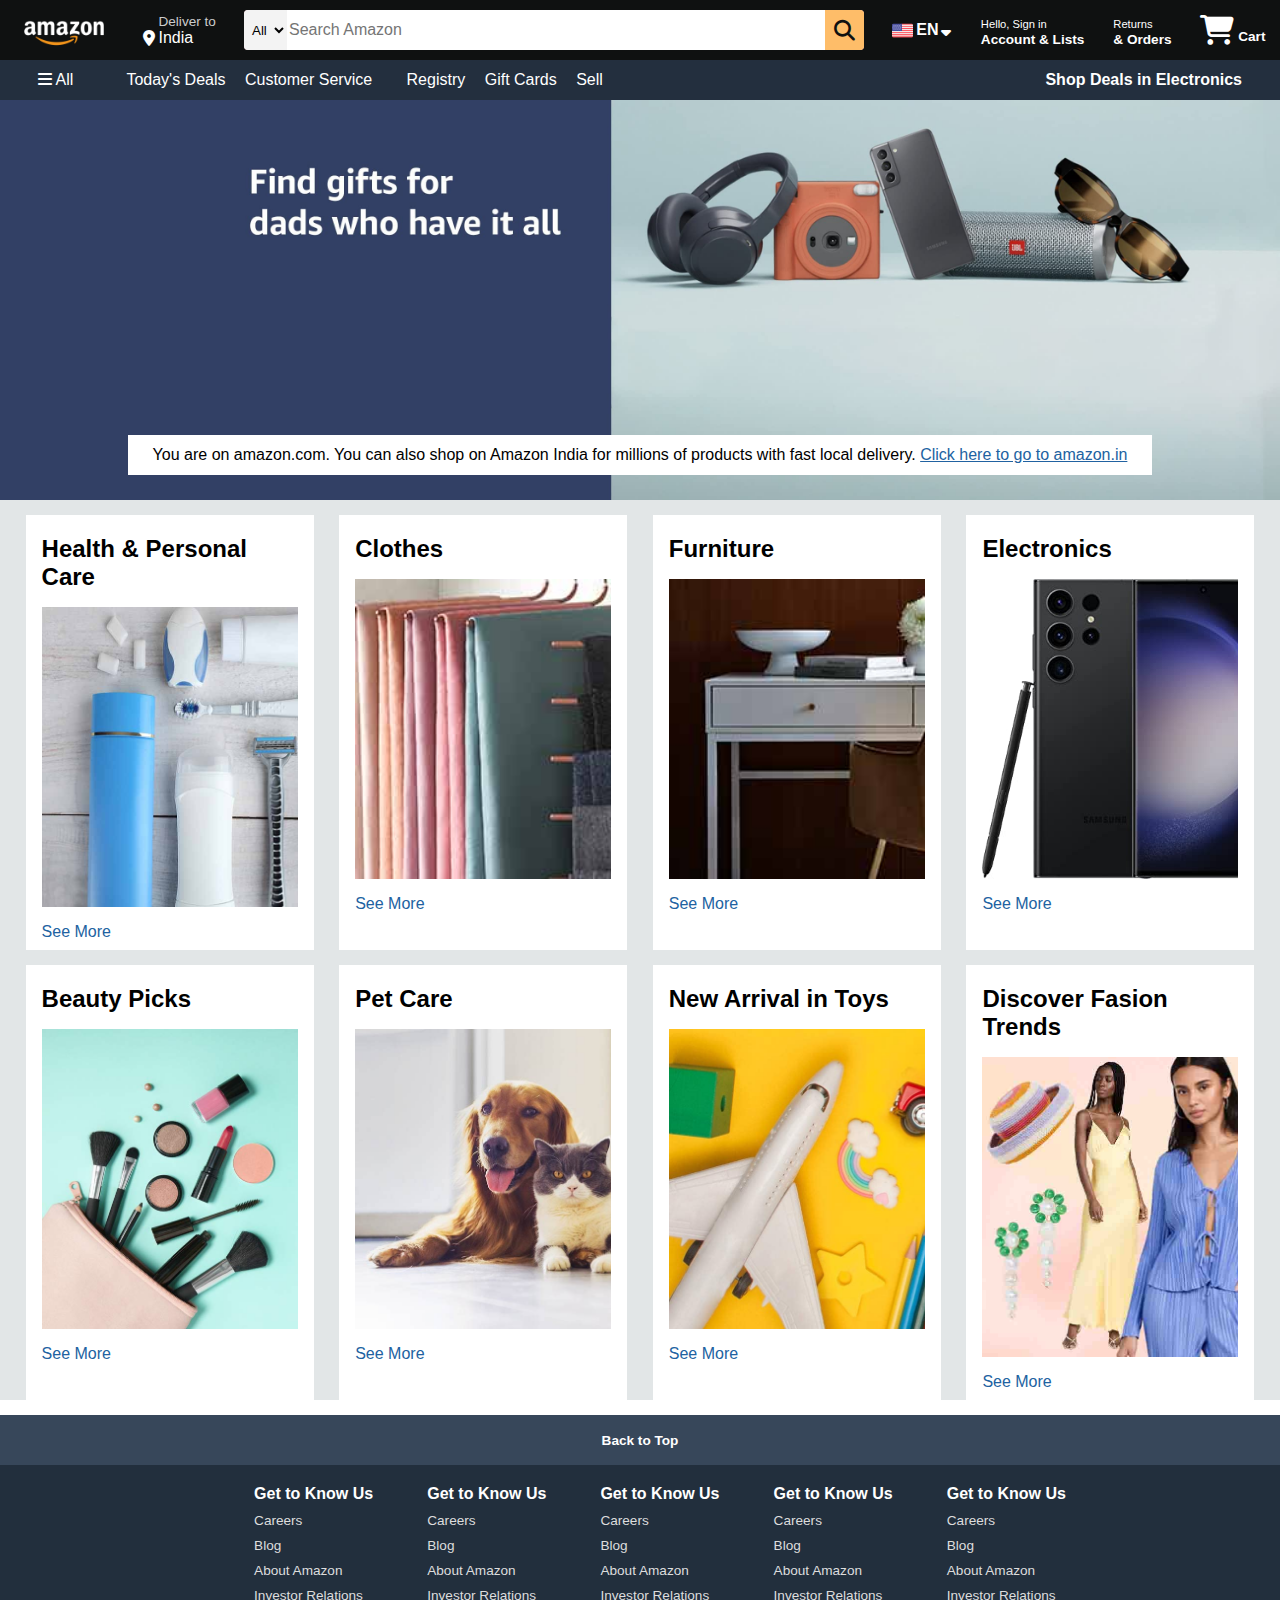
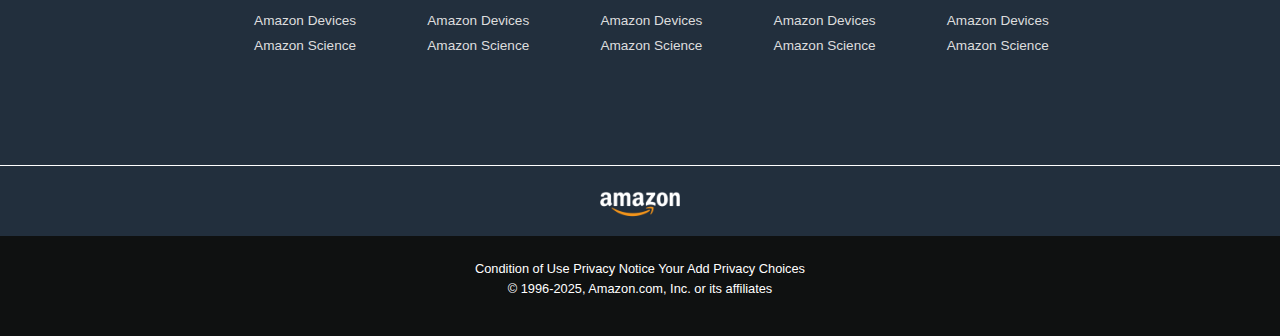
<file: Amazon_Clone/index.html>
<!DOCTYPE html>
<html lang="en">

<head>
    <meta charset="UTF-8">
    <meta name="viewport" content="width=device-width, initial-scale=1.0">
    <title>Amazon</title>
    <link rel="stylesheet" href="https://cdnjs.cloudflare.com/ajax/libs/font-awesome/6.7.2/css/all.min.css"
        integrity="sha512-Evv84Mr4kqVGRNSgIGL/F/aIDqQb7xQ2vcrdIwxfjThSH8CSR7PBEakCr51Ck+w+/U6swU2Im1vVX0SVk9ABhg=="
        crossorigin="anonymous" referrerpolicy="no-referrer" />
    <link rel="stylesheet" href="style.css">
</head>

<body>
    <header>
        <div class="navbar">
            <div class="nav-logo border">
                <div class="logo"></div>
            </div>

            <div class="nav-address border">
                <p class="add-first">Deliver to</p>
                <div class="add-icon">
                    <i class="fa-solid fa-location-dot"></i>
                    <p class="add-second">India</p>
                </div>
            </div>

            <div class="nav-search">
                <select class="search-select">
                    <option>All</option>
                </select>
                <input placeholder="Search Amazon" class="search-input">
                <div class="search-icon"><i class="fa-solid fa-magnifying-glass"></i></div>
            </div>

            <div class="nav-country border">
                <div class="con-flag"></div>
                <p class="con-text">EN</p>
                <div class="con-down"><i class="fa-solid fa-sort-down"></i></div>
            </div>

            <div class="nav-signin border">
                <p><span>Hello, Sign in</span></p>
                <p class="nav-second">Account & Lists</p>
            </div>

            <div class="nav-return border">
                <p><span>Returns</span></p>
                <p class="nav-second">& Orders</p>
            </div>

            <div class="nav-cart border">
                <i class="fa-solid fa-cart-shopping"></i>
                Cart
            </div>
        </div>

        <div class="panel">
            <div class="panel-all">
                <i class="fa-solid fa-bars"></i>
                All
            </div>
            <div class="pan-options">
                <p>Today's Deals</p>
                <p>Customer Service
                <p>
                <p>Registry</p>
                <p>Gift Cards</p>
                <p>Sell</p>
            </div>
            <div class="pan-deals">
                Shop Deals in Electronics
            </div>
        </div>
    </header>

    <div class="hero-section">
        <div class="hero-mess">
            <p>You are on amazon.com. You can also shop on Amazon India for millions of products with fast local
                delivery. <a href="http://www.amazon.in">Click here to go to amazon.in</a></p>
        </div>
    </div>

    <div class="shop-section">
        <div class="box1 box">
            <div class="box-cont">
                <h2>Health & Personal Care</h2>
                <div class="box-img" style="background-image:url('Amazon Clone (Resources)/box2_image.jpg') ;"></div>
                <p>See More</p>

            </div>
        </div>
        <div class="box2 box">
            <div class="box-cont">
                <h2>Clothes</h2>
                <div class="box-img" style="background-image:url('Amazon Clone (Resources)/box1_image.jpg') ;"></div>
                <p>See More</p>

            </div>
        </div>
        <div class="box3 box">
            <div class="box-cont">
                <h2>Furniture</h2>
                <div class="box-img" style="background-image:url('Amazon Clone (Resources)/box3_image.jpg') ;"></div>
                <p>See More</p>

            </div>
        </div>
        <div class="box4 box">
            <div class="box-cont">
                <h2>Electronics</h2>
                <div class="box-img" style="background-image:url('Amazon Clone (Resources)/box4_image.jpg') ;"></div>
                <p>See More</p>

            </div>
        </div>
        <div class="box1 box">
            <div class="box-cont">
                <h2>Beauty Picks</h2>
                <div class="box-img" style="background-image:url('Amazon Clone (Resources)/box5_image.jpg') ;"></div>
                <p>See More</p>

            </div>
        </div>
        <div class="box2 box">
            <div class="box-cont">
                <h2>Pet Care</h2>
                <div class="box-img" style="background-image:url('Amazon Clone (Resources)/box6_image.jpg') ;"></div>
                <p>See More</p>

            </div>
        </div>
        <div class="box3 box">
            <div class="box-cont">
                <h2>New Arrival in Toys</h2>
                <div class="box-img" style="background-image:url('Amazon Clone (Resources)/box7_image.jpg') ;"></div>
                <p>See More</p>

            </div>
        </div>
        <div class="box4 box">
            <div class="box-cont">
                <h2>Discover Fasion Trends</h2>
                <div class="box-img" style="background-image:url('Amazon Clone (Resources)/box8_image.jpg') ;"></div>
                <p>See More</p>

            </div>
        </div>
    </div>

    <footer>
        <div class="foot-panel1">
            Back to Top
        </div>

        <div class="foot-panel2">
            <ul>
                <p>Get to Know Us</p>
                <a>Careers</a>
                <a>Blog</a>
                <a>About Amazon</a>
                <a>Investor Relations</a>
                <a>Amazon Devices</a>
                <a>Amazon Science</a>
            </ul>
            <ul>
                <p>Get to Know Us</p>
                <a>Careers</a>
                <a>Blog</a>
                <a>About Amazon</a>
                <a>Investor Relations</a>
                <a>Amazon Devices</a>
                <a>Amazon Science</a>
            </ul>
            <ul>
                <p>Get to Know Us</p>
                <a>Careers</a>
                <a>Blog</a>
                <a>About Amazon</a>
                <a>Investor Relations</a>
                <a>Amazon Devices</a>
                <a>Amazon Science</a>
            </ul>
            <ul>
                <p>Get to Know Us</p>
                <a>Careers</a>
                <a>Blog</a>
                <a>About Amazon</a>
                <a>Investor Relations</a>
                <a>Amazon Devices</a>
                <a>Amazon Science</a>
            </ul>
            <ul>
                <p>Get to Know Us</p>
                <a>Careers</a>
                <a>Blog</a>
                <a>About Amazon</a>
                <a>Investor Relations</a>
                <a>Amazon Devices</a>
                <a>Amazon Science</a>
            </ul>
        </div>

        <div class="foot-panel3">
            <div class="logo"></div>
        </div>

        <div class="foot-panel4">
            <div class="pages">
                <a>Condition of Use</a>
                <a>Privacy Notice</a>
                <a>Your Add Privacy Choices</a>
            </div>
            <div class="copyright">
                © 1996-2025, Amazon.com, Inc. or its affiliates
            </div>
        </div>
    </footer>
</body>

</html>
</file>
<file: Amazon_Clone/style.css>
* {
    margin: 0;
    font-family: Arial, Helvetica, sans-serif;
    border: border-box;
}

.navbar {
    height: 60px;
    background-color: #0f1111;
    color: white;
    display: flex;
    align-items: center;
    justify-content: space-around;

}

.nav-logo {
    height: 50px;
    width: 100px;
}

.logo {
    height: 50px;
    width: 100px;
    background-size: cover;
    background-image: url("Amazon Clone (Resources)/amazon_logo.png");

}

.border {
    border: 1.5px solid transparent;
}

.border:hover {
    border: 1.5px solid white;
}

/** Box 2 **/

.add-first {
    color: #cccccc;
    font-size: 0.85rem;
    margin-left: 15px;
}

.add-second {
    font-size: 1rem;
    margin-left: 3px;
}

.add-icon {
    display: flex;
    align-items: center;
}

/* Box 3 */

.nav-search {
    display: flex;
    justify-content: space-evenly;
    background: pink;
    width: 620px;
    height: 40px;
    border-radius: 4px;
}

.search-select {
    border: 4px;
    background: #f3f3f3;
    width: 50px;
    text-align: center;
    border-top-left-radius: 4px;
    border-bottom-left-radius: 4px;
    border: none;
}

.search-input {
    width: 100%;
    font-size: 1rem;
    border: none;
}

.search-icon {
    width: 45px;
    display: flex;
    justify-content: center;
    align-items: center;
    font-size: 1.3rem;
    background: #FEBD69;
    border-top-right-radius: 4px;
    border-bottom-right-radius: 4px;
    color: #0f1111;
}

.nav-search:hover {
    outline: 2px solid orange;
}

/* Box 4 */
.nav-country {
    display: flex;
    justify-content: center;
    align-items: center;
    width: 60px;
    height: 20px;
}

.con-flag {
    width: 21px;
    height: 20px;
    background-size: cover;
    background-image: url("Amazon Clone (Resources)/image.png");
}

.con-text {
    margin-left: 3px;
    font-weight: 700;
}

.con-down {
    margin-left: 3px;
}

/* Box 5 */

span {
    font-size: 0.7rem;
}

.nav-second {
    font-size: 0.85rem;
    font-weight: 700;
}

/* Box 7 */

.nav-cart i {
    font-size: 30px;
}

.nav-cart {
    font-size: 0.85rem;
    font-weight: 700;
}

/* panel code below */

.panel {
    height: 40px;
    background: #232f3e;
    display: flex;
    color: white;
    align-items: center;
    justify-content: space-evenly;
}

.pan-options p {
    display: inline;
    margin-left: 15px;
}

.pan-options {
    width: 70%;
    font-size: 0.85rems;
}

.pan-deals {
    font-size: 0.90rems;
    font-weight: 700;
}


/*hero section*/

.hero-section {
    background-image: url("Amazon Clone (Resources)/hero_image.jpg");
    height: 400px;
    background-size: cover;
    display: flex;
    justify-content: center;
    align-items: flex-end;
}

.hero-mess {
    width: 80%;
    background-color: white;
    color: black;
    height: 40px;
    display: flex;
    align-items: center;
    justify-content: center;
    font-size: 0.85rems;
    margin-bottom: 25px;
}

.hero-mess a {
    color: #2162a1;
}

/* shop-section */

.shop-section {
    display: flex;
    flex-wrap: wrap;
    justify-content: space-evenly;
    background: #e2e6e7;
}


.box {
    height: 400px;
    width: 22.5%;
    background: white;
    padding: 20px 0px 15px;
    margin-top: 15px;
}

.box-cont {
    margin-left: 1rem;
    margin-right: 1rem;
}

.box-cont p {
    color: #2162a1;
}

.box-img {
    height: 300px;
    background-size: cover;
    background-repeat: no-repeat;
    margin-top: 1rem;
    margin-bottom: 1rem;
}

/* footer */
footer {
    margin-top: 15px;
}

.foot-panel1 {
    background-color: #37475a;
    color: white;
    height: 50px;
    display: flex;
    justify-content: center;
    align-items: center;
    font-size: 0.85rem;
    font-weight: 700;
}

.foot-panel2 {
    background-color: #222f3d;
    color: white;
    height: 300px;
    display: flex;
    justify-content: space-evenly;
    padding-left: 200px;
    padding-right: 200px;

}

ul {
    margin-top: 20px;
}

ul p {
    font-weight: 700;
}

ul a {
    display: block;
    font-size: 0.85rem;
    margin-top: 10px;
    color: #dddddd;
}

.foot-panel3 {
    background-color: #222f3d;
    color: white;
    height: 70px;
    border-top: 0.5px solid white;
    display: flex;
    justify-content: center;
    align-items: center;
}

.foot-panel4 {
    background: #0f1111;
    color: white;
    height: 100px;
    font-size: 0.8rem;
    text-align: center;
}

.pages {
    padding-top: 25px;
}

.copyright {
    padding-top: 5px;
}
</file>
